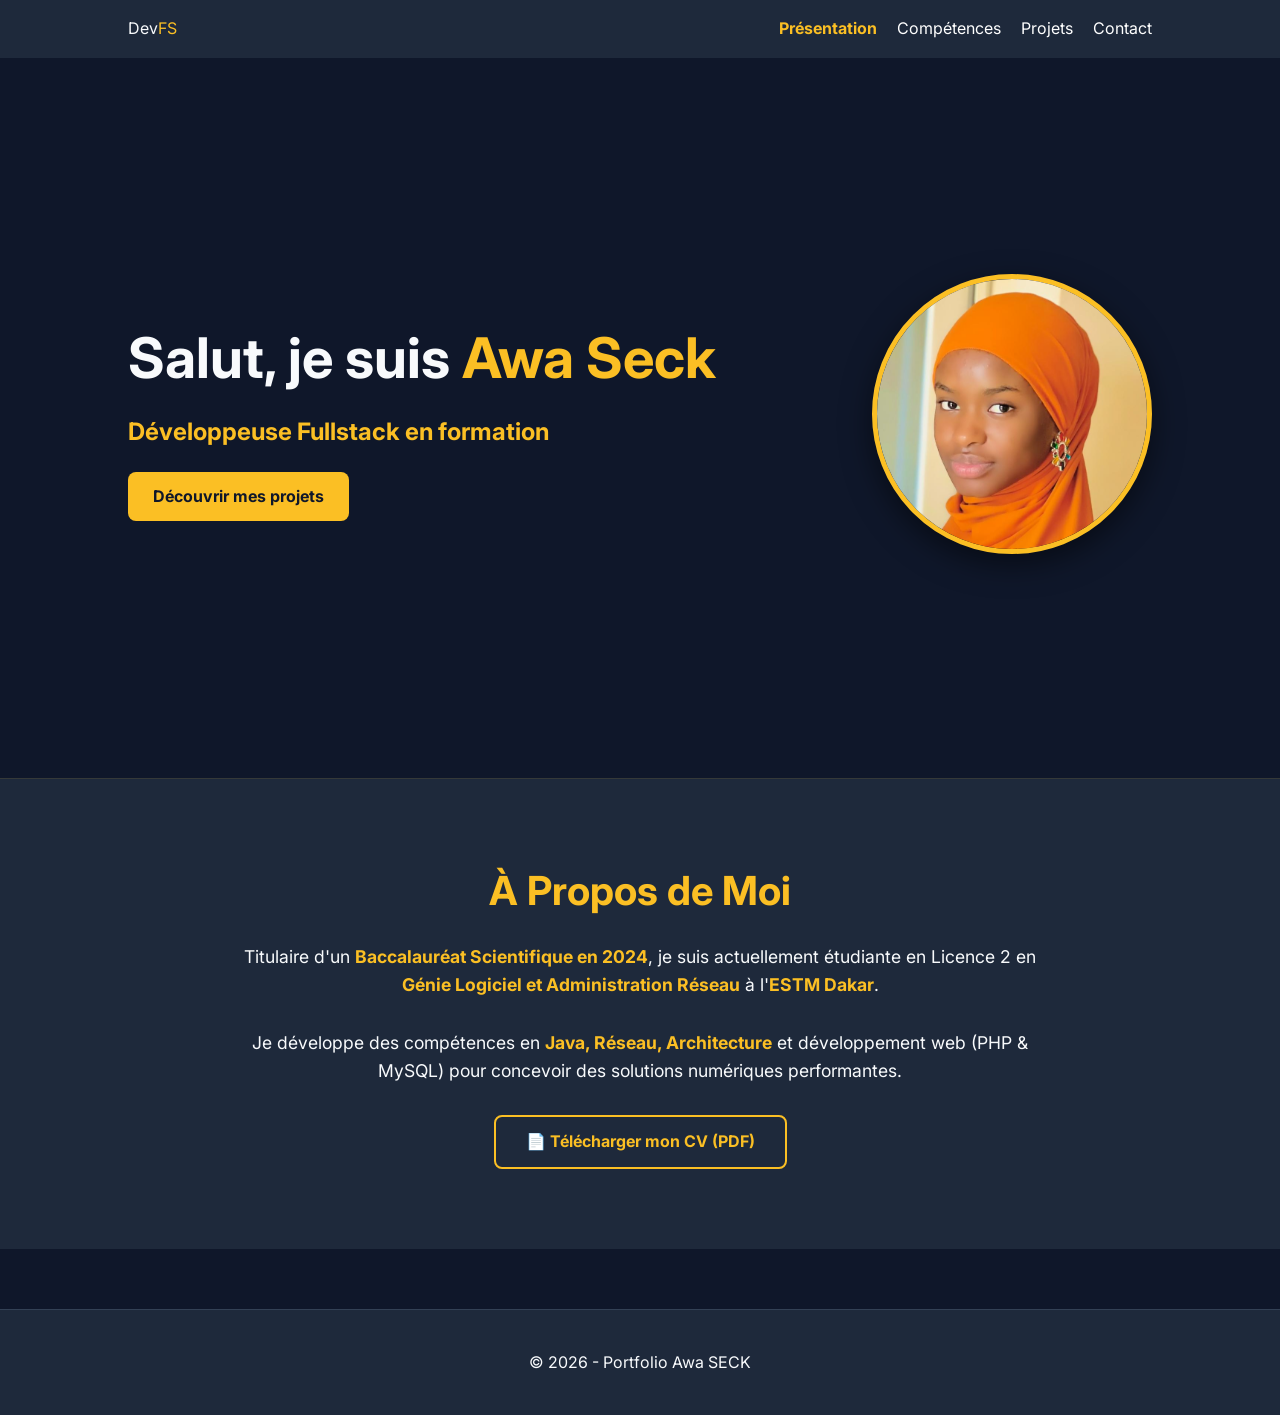
<file: index.html>
<!DOCTYPE html>
<html lang="fr">
<head>
    <meta charset="UTF-8">
    <meta name="viewport" content="width=device-width, initial-scale=1.0">
    <title>Portfolio | Awa Seck</title>
    
    <link rel="stylesheet" href="css/style.css">
    
    <link href="https://fonts.googleapis.com/css2?family=Inter:wght@400;700&display=swap" rel="stylesheet">
</head>
<body>

    <header>
        <nav style="display: flex;justify-content: space-between;">
            <div class="logo">Dev<span>FS</span></div>
            <ul>
                <li><a href="index.html" class="active">Présentation</a></li>
                <li><a href="pages/competences.html">Compétences</a></li>
                <li><a href="pages/projets.html">Projets</a></li>
                <li><a href="pages/contact.html">Contact</a></li>
            </ul>
        </nav>
    </header>

    <main>
        <section class="hero">
            <div class="hero-text">
                <h1>Salut, je suis <span class="highlight">Awa Seck</span></h1>
                <p class="subtitle">Développeuse Fullstack en formation</p>
                <div class="cta">
                    <a href="pages/projets.html" class="btn">Découvrir mes projets</a>
                </div>
            </div>

            <div class="hero-image">
                <img src="images/ma-photo.png" alt="Portrait Awa Seck">
            </div>
        </section>

        <section class="a-propos">
            <div class="about-content">
                <h2>À Propos de Moi</h2>
                <p>
                    Titulaire d'un <strong>Baccalauréat Scientifique en 2024</strong>, je suis actuellement étudiante en Licence 2 en <strong>Génie Logiciel et Administration Réseau</strong> à l'<strong>ESTM Dakar</strong>.
                </p>
                <p>
                    Je développe des compétences en <strong>Java, Réseau, Architecture</strong> et développement web (PHP & MySQL) pour concevoir des solutions numériques performantes.
                </p>
                
                <div style="margin-top: 30px;">
                    <a href="Mon_CV_professionnel_.pdf" target="_blank" class="btn-cv">
                        📄 Télécharger mon CV (PDF)
                    </a>
                </div>
            </div>
        </section>
    </main>

    <footer>
        <p>&copy; 2026 - Portfolio Awa SECK</p>
    </footer>

</body>
</html>
</file>
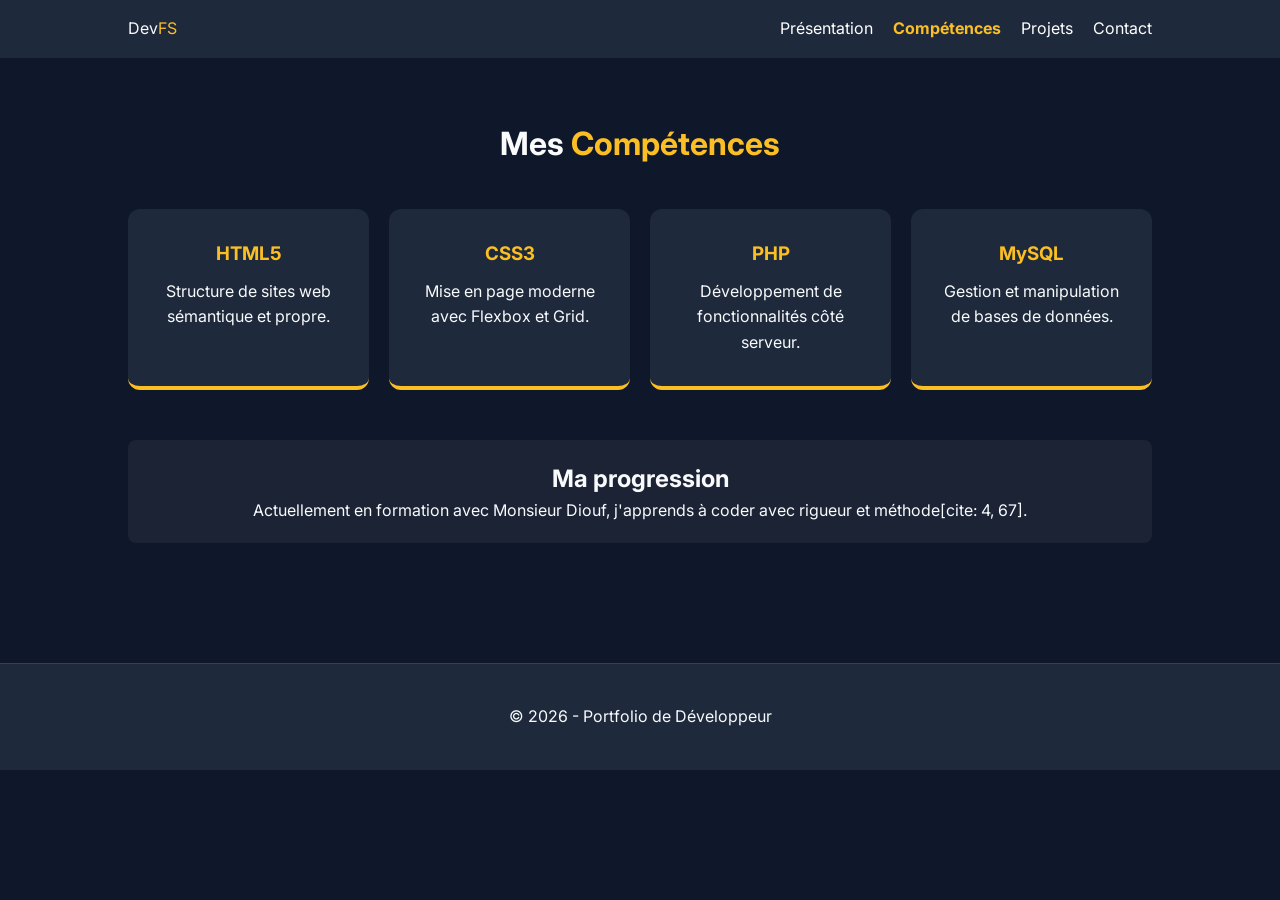
<file: pages/competences.html>
<!DOCTYPE html>
<html lang="fr">
<head>
    <meta charset="UTF-8">
    <meta name="viewport" content="width=device-width, initial-scale=1.0">
    <title>Portfolio | Compétences</title>
    <link rel="stylesheet" href="../css/style.css">
    <link href="https://fonts.googleapis.com/css2?family=Inter:wght@400;700&display=swap" rel="stylesheet">
</head>
<body>

    <header>
        <nav style="display: flex;justify-content: space-between;">
            <div class="logo">Dev<span>FS</span></div>
            <ul>
                <li><a href="../index.html">Présentation</a></li>
                <li><a href="competences.html" class="active">Compétences</a></li>
                <li><a href="projets.html">Projets</a></li>
                <li><a href="contact.html">Contact</a></li>
            </ul>
        </nav>
    </header>

    <main class="skills-container">
        <h1>Mes <span class="highlight">Compétences</span></h1>
        
        <div class="skills-grid">
            <div class="skill-card">
                <h3>HTML5</h3>
                <p>Structure de sites web sémantique et propre.</p>
            </div>
            <div class="skill-card">
                <h3>CSS3</h3>
                <p>Mise en page moderne avec Flexbox et Grid.</p>
            </div>
            <div class="skill-card">
                <h3>PHP</h3>
                <p>Développement de fonctionnalités côté serveur.</p>
            </div>
            <div class="skill-card">
                <h3>MySQL</h3>
                <p>Gestion et manipulation de bases de données.</p>
            </div>
        </div>

        <section class="soft-skills">
            <h2>Ma progression</h2>
            <p>Actuellement en formation avec Monsieur Diouf, j'apprends à coder avec rigueur et méthode[cite: 4, 67].</p>
        </section>
    </main>

    <footer>
        <p>&copy; 2026 - Portfolio de Développeur</p>
    </footer>

</body>
</html>
</file>
<file: css/style.css>
/* --- Variables de Couleurs --- */
:root {
    --bg-dark: #0f172a;    /* Fond bleu nuit */
    --accent: #fbbf24;     /* Ton DORÉ */
    --text-light: #f8fafc; /* Blanc pour le texte */
    --bg-card: #1e293b;
}

/* --- Styles de Base --- */
* {
    margin: 0;
    padding: 0;
    box-sizing: border-box;
}

body {
    font-family: 'Inter', sans-serif;
    background-color: var(--bg-dark); /* Ton fond sombre */
    color: var(--text-light);
    line-height: 1.6;
}

/* --- Navigation --- */
header {
    background-color: var(--bg-card);
    padding: 1rem 10%;
}

.logo span { color: var(--accent); }
nav ul { display: flex; list-style: none; }
nav ul li { margin-left: 20px; }
nav ul li a { color: white; text-decoration: none; }
nav ul li a.active { color: var(--accent); font-weight: bold; }

/* --- ALIGNEMENT HORIZONTAL (Côte à côte) --- */
.hero {
    display: flex;
    flex-direction: row;       /* Force l'alignement horizontal */
    align-items: center;       /* Aligne verticalement au milieu */
    justify-content: space-between; 
    gap: 50px;
    min-height: 80vh;
    padding: 0 10%;
}

/* --- COULEURS DES ÉCRITURES --- */
.hero-text {
    flex: 1;
}

.hero-text h1 { font-size: 3.5rem; margin-bottom: 10px; }

/* Ton prénom en DORÉ */
.highlight { 
    color: var(--accent) !important; 
}

/* Ton métier en DORÉ */
.subtitle {
    font-size: 1.5rem;
    color: var(--accent) !important;
    font-weight: bold;
    margin-bottom: 20px;
}

/* Tes compétences en DORÉ */
strong {
    color: var(--accent);
}

/* --- PHOTO À DROITE --- */
.hero-image img {
    width: 280px;
    height: 280px;
    object-fit: cover;
    border-radius: 50%;        /* Photo ronde */
    border: 5px solid var(--accent); /* Contour doré */
    box-shadow: 0 10px 30px rgba(0,0,0,0.5);
}

/* --- BOUTON DORÉ --- */
.btn {
    display: inline-block;
    background-color: var(--accent);
    color: var(--bg-dark);
    padding: 12px 25px;
    text-decoration: none;
    border-radius: 8px;
    font-weight: bold;
}

/* --- Mobile --- */
@media (max-width: 768px) {
    .hero { flex-direction: column; text-align: center; }
}/* --- SECTION À PROPOS & CV --- */
.a-propos {
    padding: 80px 10%;
    background-color: var(--bg-card); /* Utilise ton bleu de carte pour trancher avec le fond */
    text-align: center;
    border-top: 1px solid rgba(251, 191, 36, 0.1);
}

.a-propos h2 {
    color: var(--accent); /* Ton DORÉ */
    font-size: 2.5rem;
    margin-bottom: 20px;
}

.about-content {
    max-width: 800px;
    margin: 0 auto;
}

.about-content p {
    font-size: 1.1rem;
    color: var(--text-light);
    margin-bottom: 30px;
}

/* Style spécifique pour ton bouton CV en DORÉ */
.btn-cv {
    display: inline-block;
    background-color: transparent;
    color: var(--accent);
    padding: 12px 30px;
    text-decoration: none;
    border-radius: 8px;
    font-weight: bold;
    border: 2px solid var(--accent);
    transition: all 0.3s ease;
}

.btn-cv:hover {
    background-color: var(--accent);
    color: var(--bg-dark);
    transform: scale(1.05);
}
/* --- Styles pour la page Compétences --- */
.skills-container {
    padding: 60px 10%;
    text-align: center;
}

.skills-grid {
    display: grid;
    grid-template-columns: repeat(auto-fit, minmax(200px, 1fr));
    gap: 20px;
    margin-top: 40px;
}

.skill-card {
    background-color: var(--bg-card); /* Utilisation de la 4ème couleur */
    padding: 30px;
    border-radius: 12px;
    border-bottom: 4px solid var(--accent); /* Touche dorée */
    transition: 0.3s;
}

.skill-card:hover {
    transform: translateY(-10px);
}

.skill-card h3 {
    color: var(--accent);
    margin-bottom: 10px;
}

.soft-skills {
    margin-top: 50px;
    padding: 20px;
    background: rgba(255, 255, 255, 0.05);
    border-radius: 8px;
}

.skill-card:hover {
    transform: translateY(-10px);
}

.skill-card h3 {
    color: var(--accent);
    margin-bottom: 10px;
}

.soft-skills {
    margin-top: 50px;
    padding: 20px;
    background: rgba(255, 255, 255, 0.05);
    border-radius: 8px;
}/* --- PAGE PROJETS (CORRIGÉE) --- */
.projects-container {
    padding: 60px 10%;
    text-align: center;
}

.search-section {
    margin: 30px auto 50px;
    max-width: 600px;
}

.search-form {
    display: flex;
    flex-direction: column;
    gap: 10px;
    text-align: left;
}

.search-box {
    display: flex;
    gap: 10px;
}

.search-box input {
    flex-grow: 1;
    padding: 12px;
    border-radius: 8px;
    border: 1px solid rgba(251, 191, 36, 0.3);
    background: var(--bg-card);
    color: white;
}

.btn-search {
    background: var(--accent);
    color: var(--bg-dark);
    border: none;
    padding: 0 20px;
    border-radius: 8px;
    font-weight: bold;
    cursor: pointer;
}

.projects-grid {
    display: grid;
    grid-template-columns: repeat(auto-fit, minmax(280px, 1fr));
    gap: 30px;
    margin-top: 40px;
}

.carte-projet {
    background: var(--bg-card);
    border-radius: 12px;
    border: 1px solid rgba(251, 191, 36, 0.1);
    overflow: hidden;
    transition: transform 0.3s ease;
    display: flex;
    flex-direction: column;
}

.carte-projet:hover {
    transform: translateY(-10px);
    border-color: var(--accent);
}

.carte-projet img {
    width: 100%;
    height: 200px;
    object-fit: cover;
}

.project-info {
    padding: 20px;
    text-align: left;
}

.carte-projet h3 {
    color: var(--accent);
    margin-bottom: 10px;
}

.badge {
    display: inline-block;
    border: 1px solid var(--accent);
    color: var(--accent);
    padding: 3px 10px;
    font-size: 0.75rem;
    border-radius: 4px;
    margin-top: 10px;
    margin-right: 5px;
}
/* --- PAGE CONTACT (CORRIGÉE & COMPLÈTE) --- */
.contact-container {
    padding: 60px 10%;
    text-align: center;
}

.contact-container p {
    margin-bottom: 30px;
    color: #cbd5e1;
}

.contact-content {
    max-width: 600px;
    margin: 0 auto 40px; /* Espace entre les deux formulaires */
    background: var(--bg-card);
    padding: 30px;
    border-radius: 15px;
    text-align: left;
    border: 1px solid rgba(255, 255, 255, 0.05);
}

.contact-content h2 {
    color: var(--accent);
    font-size: 1.3rem;
    margin-bottom: 20px;
    border-bottom: 1px dashed rgba(251, 191, 36, 0.2);
    padding-bottom: 10px;
}

.form-group {
    margin-bottom: 20px;
}

.form-group label {
    display: block;
    margin-bottom: 8px;
    color: var(--accent);
    font-weight: bold;
    font-size: 0.9rem;
}

.form-group input, 
.form-group textarea, 
.form-group select {
    width: 100%;
    padding: 12px;
    border-radius: 8px;
    border: 1px solid rgba(255,255,255,0.1);
    background: var(--bg-dark);
    color: white;
    font-family: inherit;
    transition: 0.3s;
}

.form-group input:focus, 
.form-group textarea:focus, 
.form-group select:focus {
    border-color: var(--accent);
    outline: none;
    box-shadow: 0 0 8px rgba(251, 191, 36, 0.2);
}

/* --- FOOTER (À METTRE TOUT EN BAS) --- */
footer {
    background-color: var(--bg-card);
    padding: 40px 10%;
    text-align: center;
    margin-top: 60px;
    border-top: 1px solid #334155;
}

.footer-content p {
    font-size: 0.9rem;
    color: #94a3b8;
}

.footer-links {
    margin: 15px 0;
}

.footer-links a {
    color: var(--accent);
    text-decoration: none;
    margin: 0 15px;
    font-weight: bold;
    transition: 0.3s;
}

.footer-links a:hover {
    text-decoration: underline;
}

.instructor {
    font-style: italic;
    font-size: 0.8rem;
    margin-top: 10px;
    opacity: 0.7;
}
</file>
